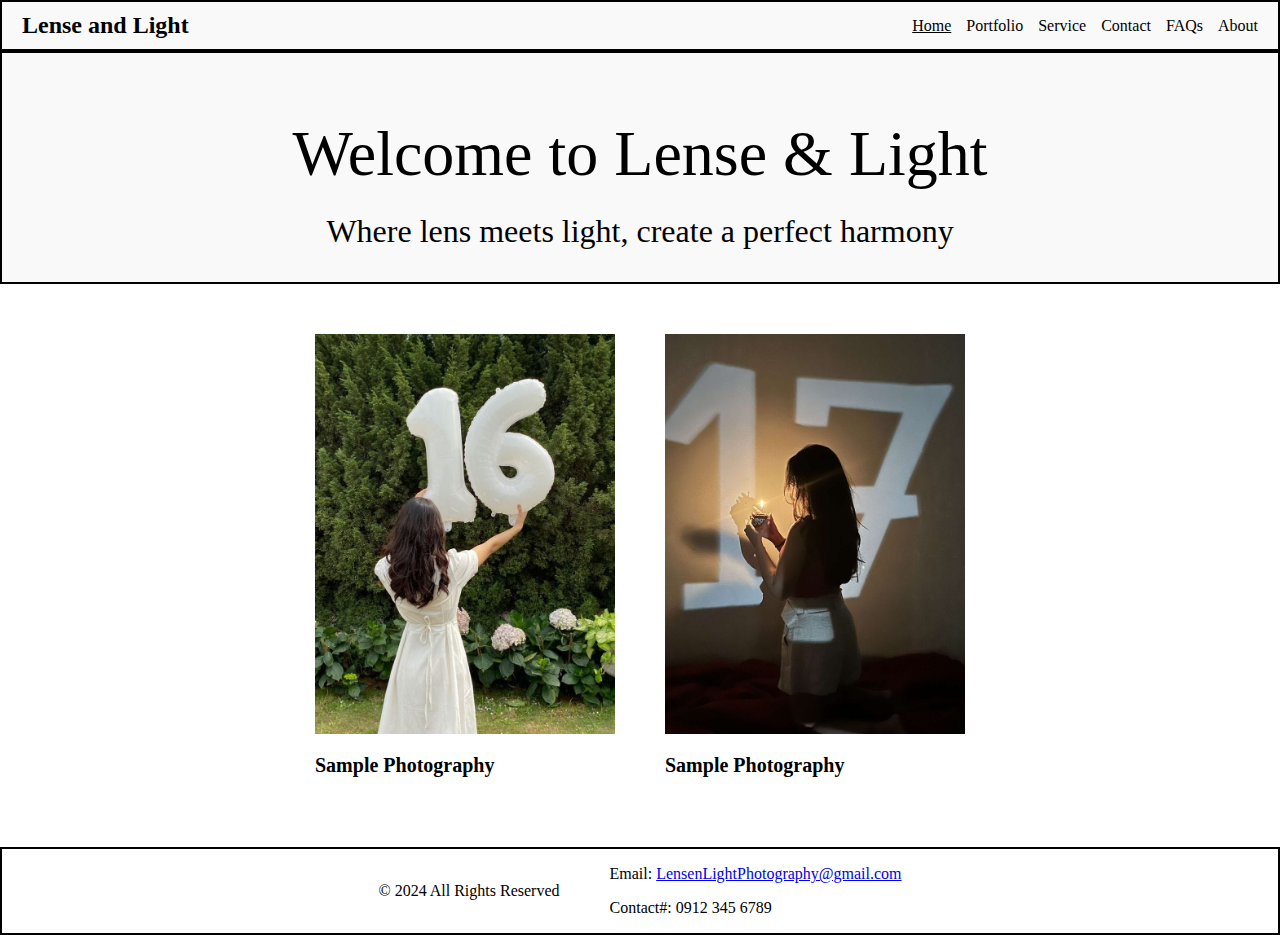
<file: index.html>
<!DOCTYPE html>
<html lang="en">
<head>
    <meta charset="UTF-8">
    <meta name="viewport" content="width=device-width, initial-scale=1.0">
    <title>Lense and Light</title>
    <link rel="stylesheet" href="style.css">
</head>
<body>

<div class="header-nav">
    <h1 class="title">Lense and Light</h1>

    <nav class="navigation">
        <a href="index.html" target="_self" class="link" style="text-decoration: underline;"> Home</a>
        <a href="portfolio-bday.html" target="_self" class="link"> Portfolio</a>
        <a href="Service-birthday.html" target="_self" class="link"> Service</a>
        <a href="contact.html" target="_self" class="link"> Contact</a>
        <a href="faqs.html" target="_self" class="link"> FAQs</a>
        <a href="about.html" target="_self" class="link"> About</a>
    </nav>

</div>
<div class="greet-container">
    <p class="welcome">Welcome to Lense & Light</p>
    <p class="motto">Where lens meets light, create a perfect harmony</p>
</div>
<main class="main-container">
    <div class="pic">
        <img src="image/birthday/bd1.jpg" alt="birthday picture" class="bd-pic">
        <p class="pic-text">Sample Photography</p>
    </div>
    <div class="pic">
        <img src="image/birthday/bd2.jpg" alt="birthday picture" class="bd-pic">
        <p class="pic-text">Sample Photography</p>
    </div>
</main>
<footer class="credentials">
    <div class="copyright">
        <p>&copy; 2024 All Rights Reserved</p>
    </div>
    <div class="contacts">
        <p class="email">Email: <a href="https://mail.google.com/mail/?view=cm&fs=1&to=MiniMalitia14@gmail.com" target="_block" title="Gmail"> LensenLightPhotography@gmail.com</a></p>
        <p class="number">Contact#: 0912 345 6789</p>
    </div>
</footer>

</body>
</html>
</file>
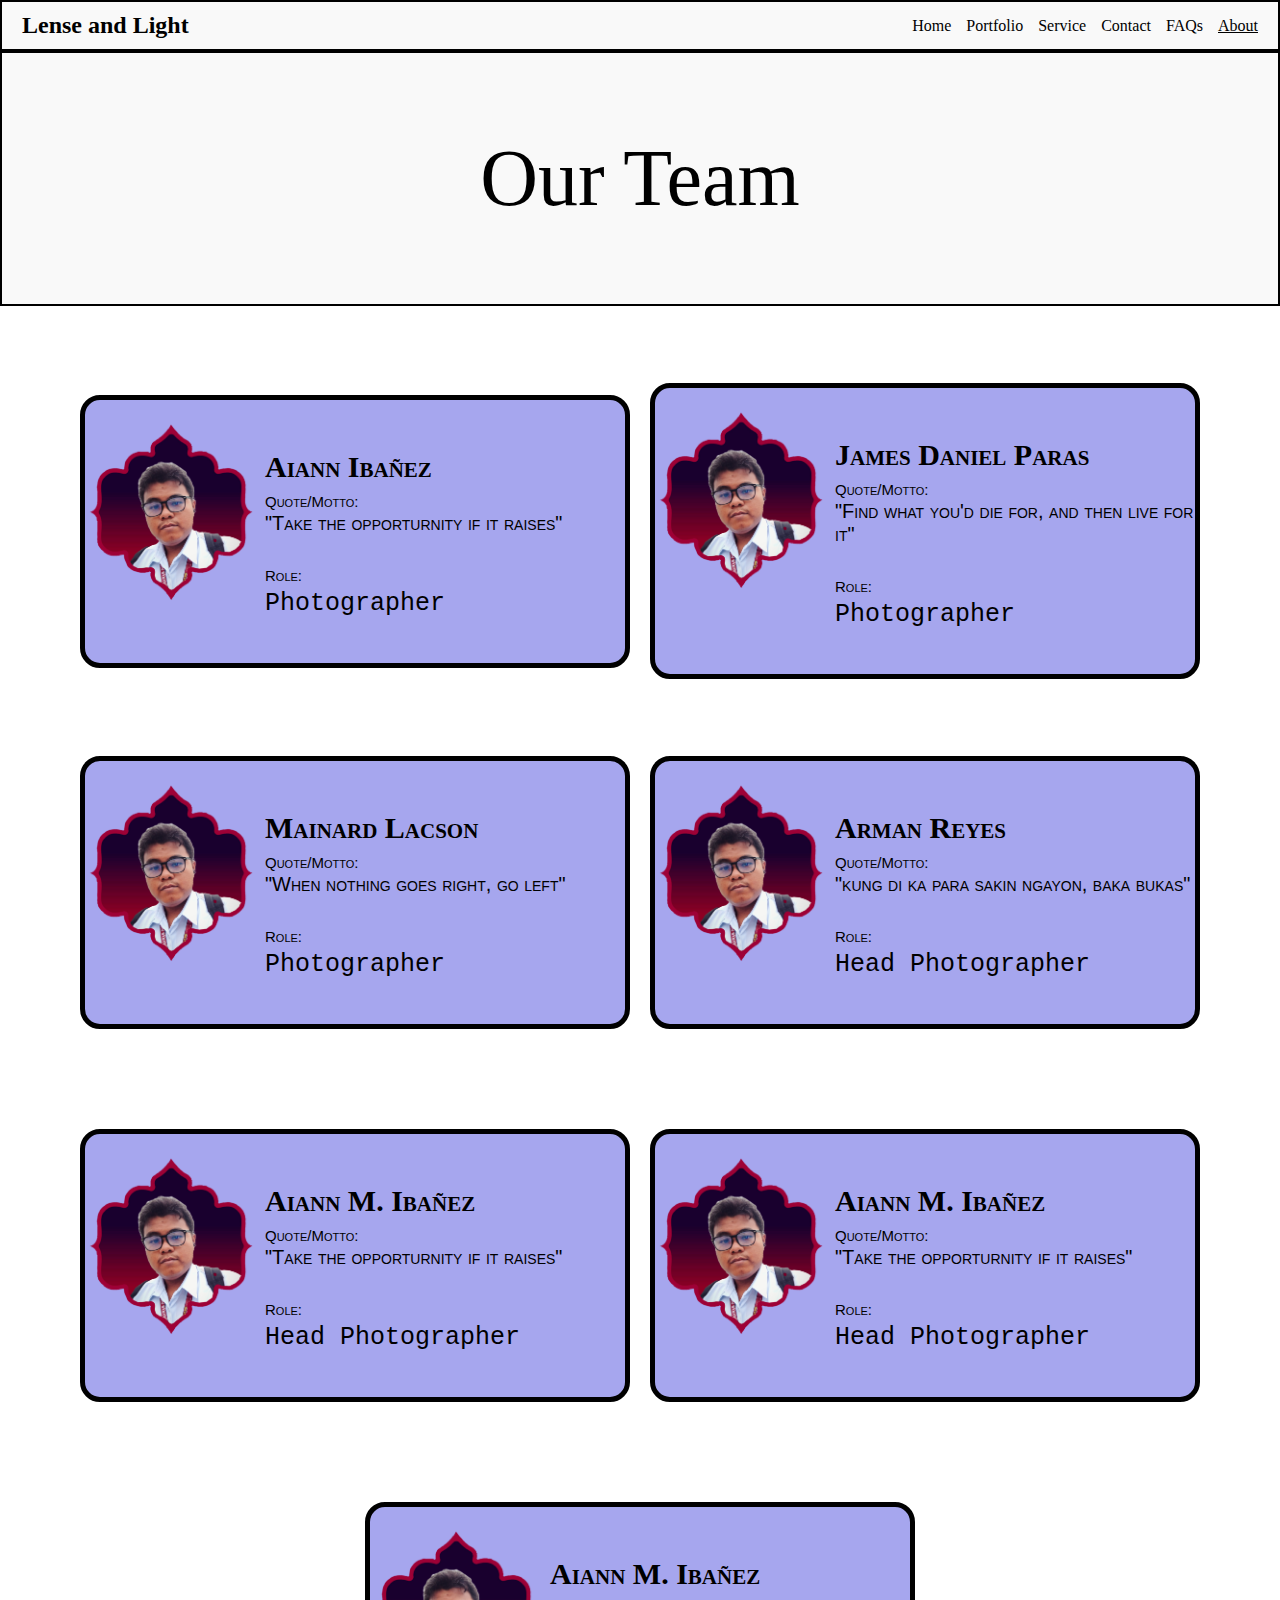
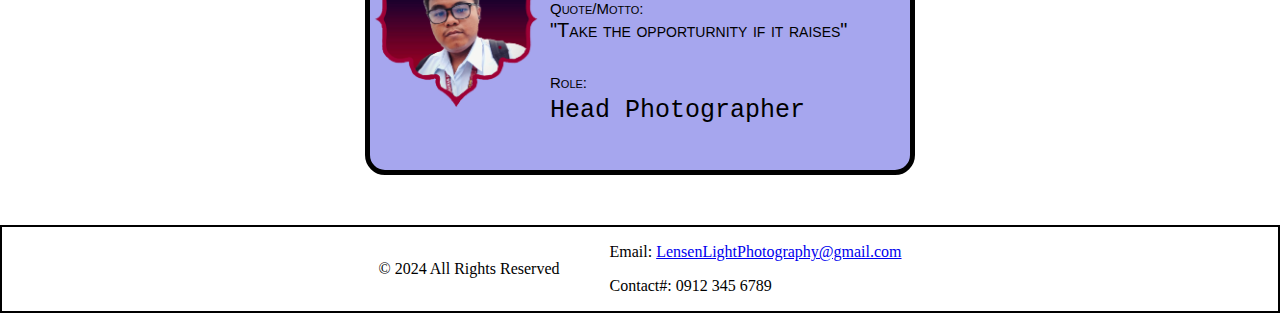
<file: about.html>
<!DOCTYPE html>
<html lang="en">
<head>
    <meta charset="UTF-8">
    <meta name="viewport" content="width=device-width, initial-scale=1.0">
    <title>Lense and Light</title>
    <link rel="stylesheet" href="style.css">
</head>
<body>

<div class="header-nav">
    <h1 class="title">Lense and Light</h1>

    <nav class="navigation">
        <a href="index.html" target="_self" class="link"> Home</a>
        <a href="portfolio-bday.html" target="_self" class="link"> Portfolio</a>
        <a href="Service-birthday.html" target="_self" class="link"> Service</a>
        <a href="contact.html" target="_self" class="link"> Contact</a>
        <a href="faqs.html" target="_self" class="link"> FAQs</a>
        <a href="about.html" target="_self" class="link" style="text-decoration: underline;"> About</a>
    </nav>

</div>
<div class="greet-container">
    <p class="welcome-portfolio">Our Team</p>
</div>

<main class="main-container">
    <div class="profile-card">
        <div class="card">

            <div class="profiles">
                <img src="/image/img12.png" class="picture" alt="James Photo"  title="James photo">  
            </div>
    
            <div class="information">
                <h3 class="name">Aiann Ibañez</h3>
                <p class="quote-motto"> <span class="quote-motto-name"> Quote/Motto: </span> <br>"Take the opporturnity if it raises"</p>
                <p class="occupation"><span class="quote-motto-name">Role:</span><br>Photographer</p>
            </div>
    
        </div>
        <div class="card">

            <div class="profiles">
                <img src="/image/img12.png" class="picture" alt="James Photo"  title="James photo">  
            </div>
    
            <div class="information">
                <h3 class="name">James Daniel Paras</h3>
                <p class="quote-motto"> <span class="quote-motto-name"> Quote/Motto: </span> <br>"Find what you'd die for, and then live for it"</p>
                <p class="occupation"><span class="quote-motto-name">Role:</span><br>Photographer</p>
            </div>
    
        </div>
</div>
<div class="profile-card-1">
    <div class="card">

        <div class="profiles">
            <img src="/image/img12.png" class="picture" alt="Mainard Photo"  title="Mainard photo">  
        </div>

        <div class="information">
            <h3 class="name">Mainard Lacson</h3>
            <p class="quote-motto"> <span class="quote-motto-name"> Quote/Motto: </span> <br>"When nothing goes right, go left"</p>
            <p class="occupation"><span class="quote-motto-name">Role:</span><br>Photographer</p>
        </div>

    </div>
    <div class="card">

        <div class="profiles">
            <img src="/image/img12.png" class="picture" alt="Arman Photo"  title="Arman photo">  
        </div>

        <div class="information">
            <h3 class="name">Arman Reyes</h3>
            <p class="quote-motto"> <span class="quote-motto-name"> Quote/Motto: </span> <br>"kung di ka para sakin ngayon, baka bukas"</p>
            <p class="occupation"><span class="quote-motto-name">Role:</span><br>Head Photographer</p>
        </div>

    </div>
</div>
<div class="profile-card-2">
    <div class="card">

        <div class="profiles">
            <img src="/image/img12.png" class="picture" alt="Aiann Photo"  title="Aiann photo">  
        </div>

        <div class="information">
            <h3 class="name">Aiann M. Ibañez</h3>
            <p class="quote-motto"> <span class="quote-motto-name"> Quote/Motto: </span> <br>"Take the opporturnity if it raises"</p>
            <p class="occupation"><span class="quote-motto-name">Role:</span><br>Head Photographer</p>
        </div>

    </div>
    <div class="card">

        <div class="profiles">
            <img src="/image/img12.png" class="picture" alt="Aiann Photo"  title="Aiann photo">  
        </div>

        <div class="information">
            <h3 class="name">Aiann M. Ibañez</h3>
            <p class="quote-motto"> <span class="quote-motto-name"> Quote/Motto: </span> <br>"Take the opporturnity if it raises"</p>
            <p class="occupation"><span class="quote-motto-name">Role:</span><br>Head Photographer</p>
        </div>

    </div>
</div>
<div class="profile-card-3">
    <div class="card">

        <div class="profiles">
            <img src="/image/img12.png" class="picture" alt="Aiann Photo"  title="Aiann photo">  
        </div>

        <div class="information">
            <h3 class="name">Aiann M. Ibañez</h3>
            <p class="quote-motto"> <span class="quote-motto-name"> Quote/Motto: </span> <br>"Take the opporturnity if it raises"</p>
            <p class="occupation"><span class="quote-motto-name">Role:</span><br>Head Photographer</p>
        </div>

    </div>
</div>

</main>
<footer class="credentials">
    <div class="copyright">
        <p>&copy; 2024 All Rights Reserved</p>
    </div>
    <div class="contacts">
        <p class="email">Email: <a href="https://mail.google.com/mail/?view=cm&fs=1&to=MiniMalitia14@gmail.com" target="_block" title="Gmail"> LensenLightPhotography@gmail.com</a></p>
        <p class="number">Contact#: 0912 345 6789</p>
    </div>
</footer>

</body>
</html>
</file>
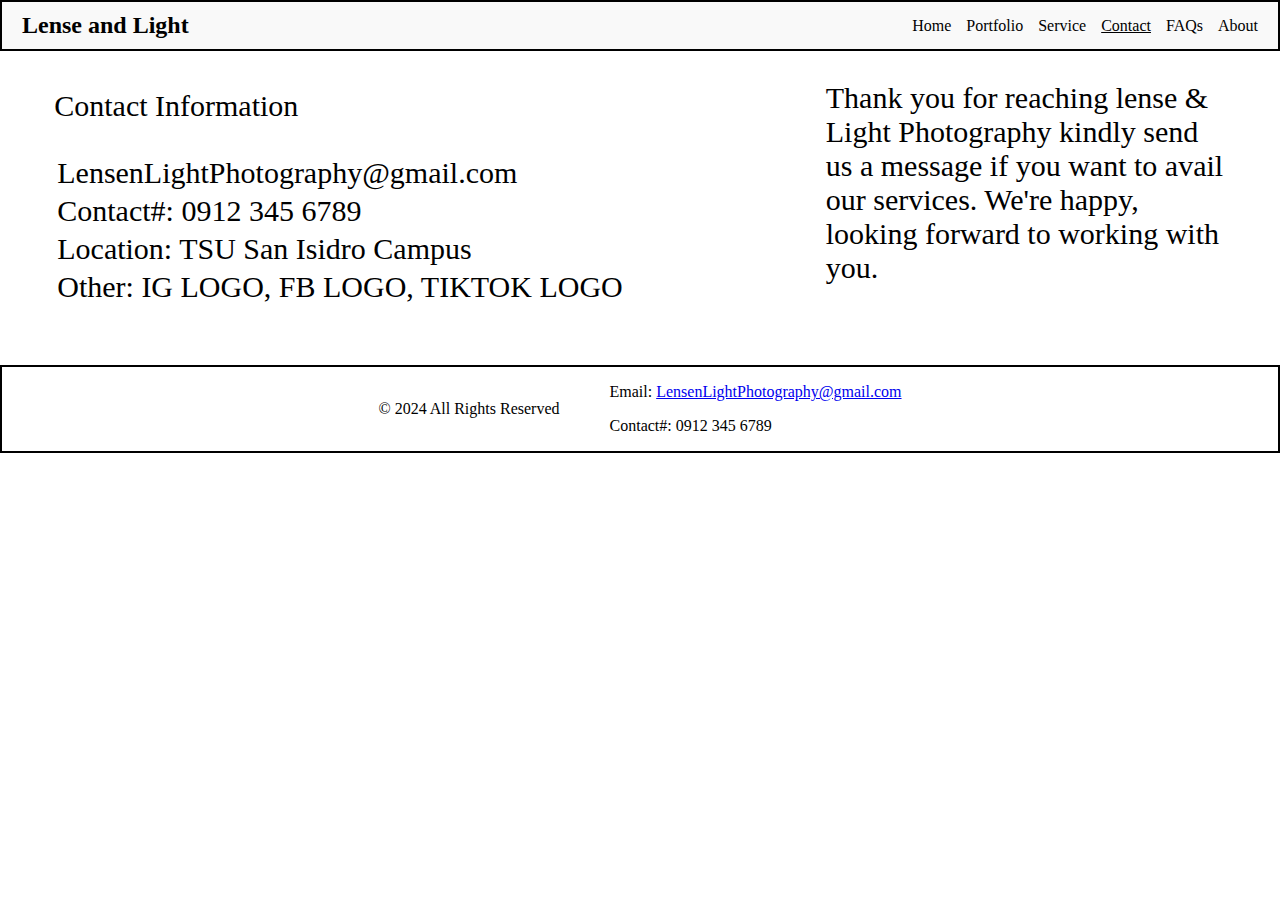
<file: contact.html>
<!DOCTYPE html>
<html lang="en">
<head>
    <meta charset="UTF-8">
    <meta name="viewport" content="width=device-width, initial-scale=1.0">
    <title>Lense and Light</title>
    <link rel="stylesheet" href="style.css">
</head>
<body>

<div class="header-nav">
    <h1 class="title">Lense and Light</h1>

    <nav class="navigation">
        <a href="index.html" target="_self" class="link"> Home</a>
        <a href="portfolio-bday.html" target="_self" class="link"> Portfolio</a>
        <a href="Service-birthday.html" target="_self" class="link"> Service</a>
        <a href="contact.html" target="_self" class="link" style="text-decoration: underline;"> Contact</a>
        <a href="faqs.html" target="_self" class="link"> FAQs</a>
        <a href="about.html" target="_self" class="link"> About</a>
    </nav>

</div>

<main class="contact-us-container">
    <div class="contact-information">
        <p>Contact Information</p>
        <table>
            <tr>
                <td>LensenLightPhotography@gmail.com</td>
            </tr>
            <tr>
                <td>Contact#: 0912 345 6789</td>
            </tr>
            <tr>
                <td>Location: TSU San Isidro Campus</td>
            </tr>
            <tr>
                <td>
                    Other: IG LOGO, FB LOGO, TIKTOK LOGO
                </td>
            </tr>
        </table>
    </div>
    <div class="contact-text">
        <p>Thank you for reaching lense & Light Photography kindly send us a message if you want to avail our services. We're happy, looking forward to working with you.</p>
    </div>
</main>
<footer class="credentials">
    <div class="copyright">
        <p>&copy; 2024 All Rights Reserved</p>
    </div>
    <div class="contacts">
        <p class="email">Email: <a href="https://mail.google.com/mail/?view=cm&fs=1&to=MiniMalitia14@gmail.com" target="_block" title="Gmail"> LensenLightPhotography@gmail.com</a></p>
        <p class="number">Contact#: 0912 345 6789</p>
    </div>
</footer>

</body>
</html>
</file>
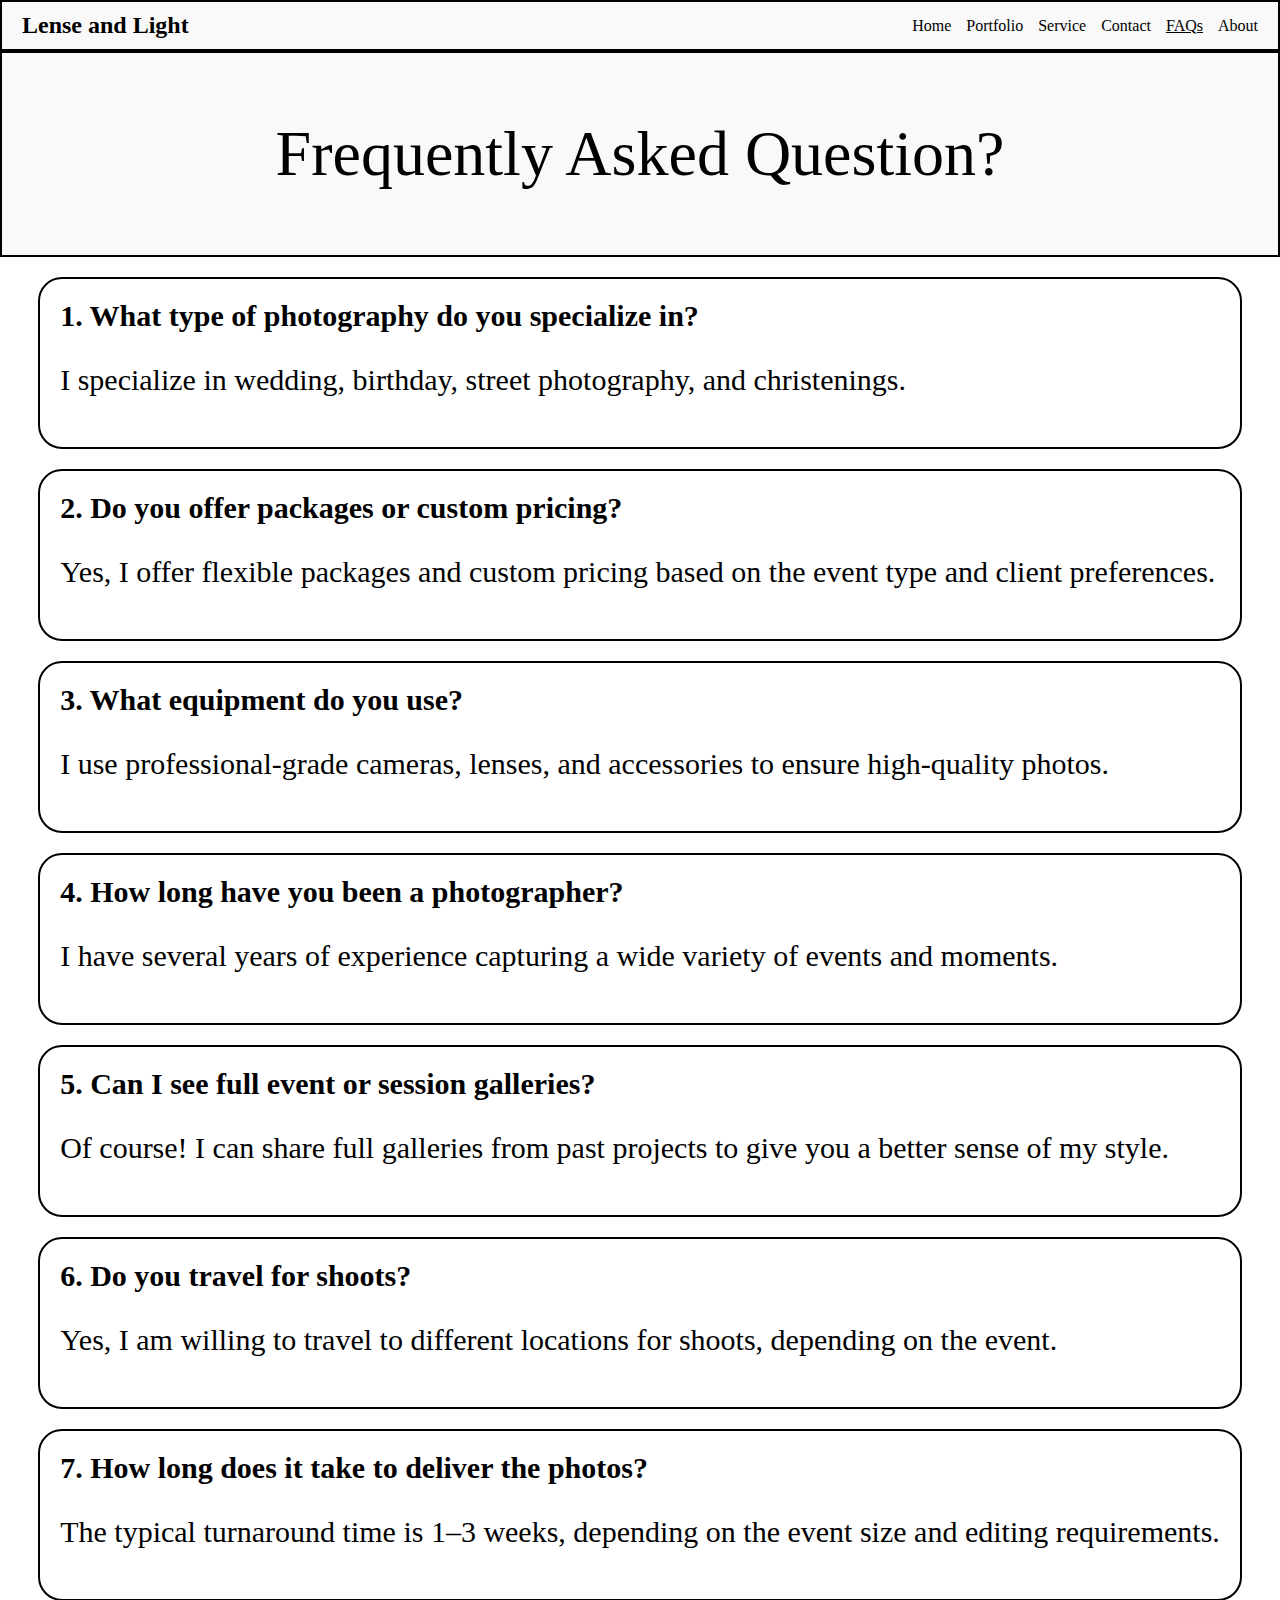
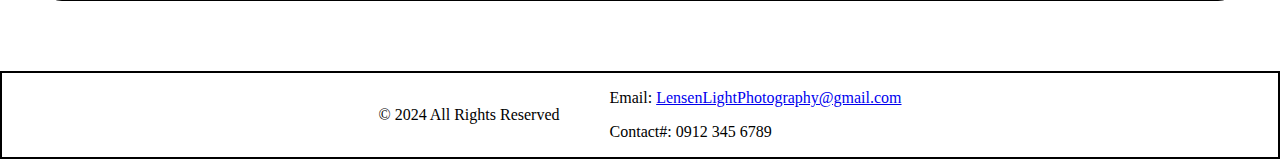
<file: faqs.html>
<!DOCTYPE html>
<html lang="en">
<head>
    <meta charset="UTF-8">
    <meta name="viewport" content="width=device-width, initial-scale=1.0">
    <title>Lense and Light</title>
    <link rel="stylesheet" href="style.css">
</head>
<body>

<div class="header-nav">
    <h1 class="title">Lense and Light</h1>

    <nav class="navigation">
        <a href="index.html" target="_self" class="link"> Home</a>
        <a href="portfolio-bday.html" target="_self" class="link"> Portfolio</a>
        <a href="Service-birthday.html" target="_self" class="link"> Service</a>
        <a href="contact.html" target="_self" class="link"> Contact</a>
        <a href="faqs.html" target="_self" class="link" style="text-decoration: underline;"> FAQs</a>
        <a href="about.html" target="_self" class="link"> About</a>
    </nav>

</div>
<div class="greet-container">
    <p class="faqss">Frequently Asked Question? </p>
</div>
<main class="main-container">
   <div class="faqs-container">
    <div class="questions">
        1. What type of photography do you specialize in?
        <p class="ans">I specialize in wedding, birthday, street photography, and christenings.</p>
    </div>
    <div class="questions">
        2. Do you offer packages or custom pricing?
        <p class="ans">Yes, I offer flexible packages and custom pricing based on the event type and client preferences.</p>
    </div>
    <div class="questions">
        3. What equipment do you use?
        <p class="ans">I use professional-grade cameras, lenses, and accessories to ensure high-quality photos.</p>
    </div>
    <div class="questions">
        4. How long have you been a photographer?
        <p class="ans">I have several years of experience capturing a wide variety of events and moments.</p>
    </div>
    <div class="questions">
        5. Can I see full event or session galleries?
        <p class="ans">Of course! I can share full galleries from past projects to give you a better sense of my style.</p>
    </div>
    <div class="questions">
        6. Do you travel for shoots?
        <p class="ans">Yes, I am willing to travel to different locations for shoots, depending on the event.</p>
    </div>
    <div class="questions">
        7. How long does it take to deliver the photos?
        <p class="ans">The typical turnaround time is 1–3 weeks, depending on the event size and editing requirements.</p>
    </div>
   </div>
</main>
<footer class="credentials">
    <div class="copyright">
        <p>&copy; 2024 All Rights Reserved</p>
    </div>
    <div class="contacts">
        <p class="email">Email: <a href="https://mail.google.com/mail/?view=cm&fs=1&to=MiniMalitia14@gmail.com" target="_block" title="Gmail"> LensenLightPhotography@gmail.com</a></p>
        <p class="number">Contact#: 0912 345 6789</p>
    </div>
</footer>

</body>
</html>
</file>
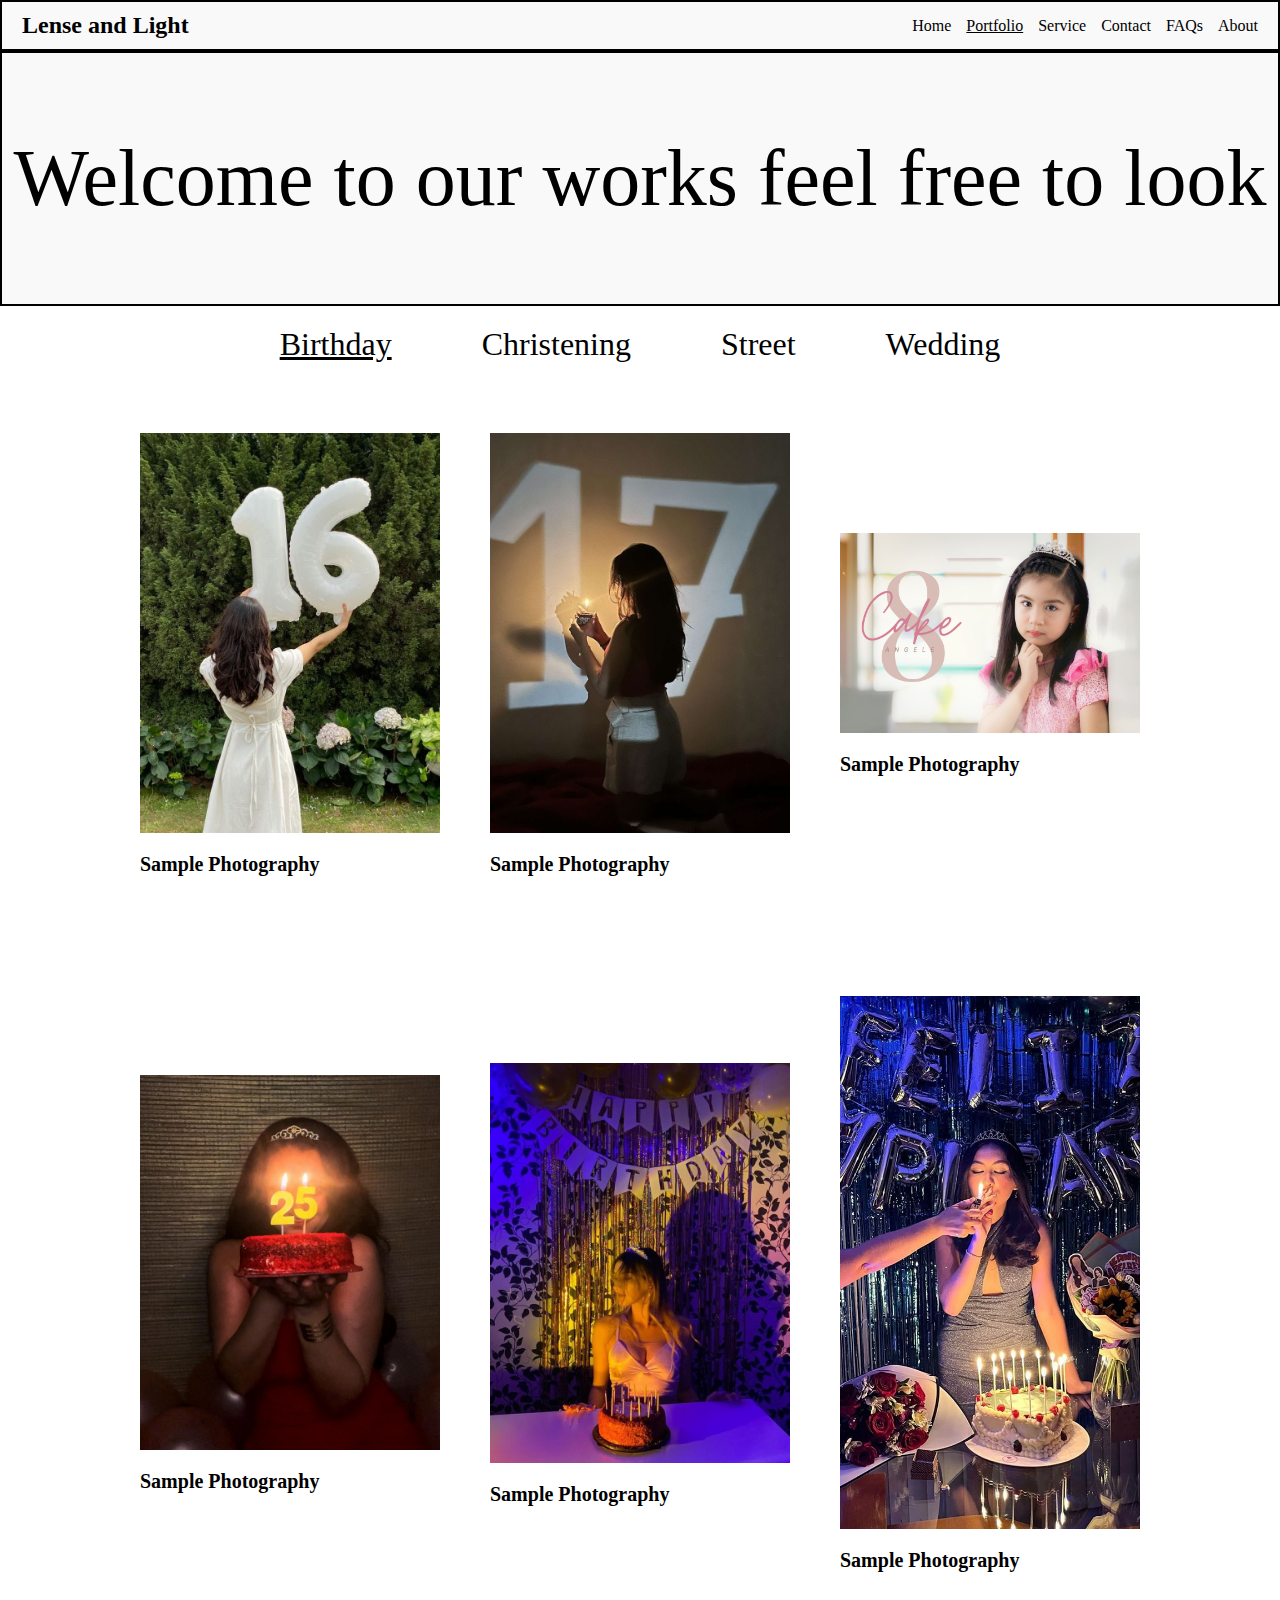
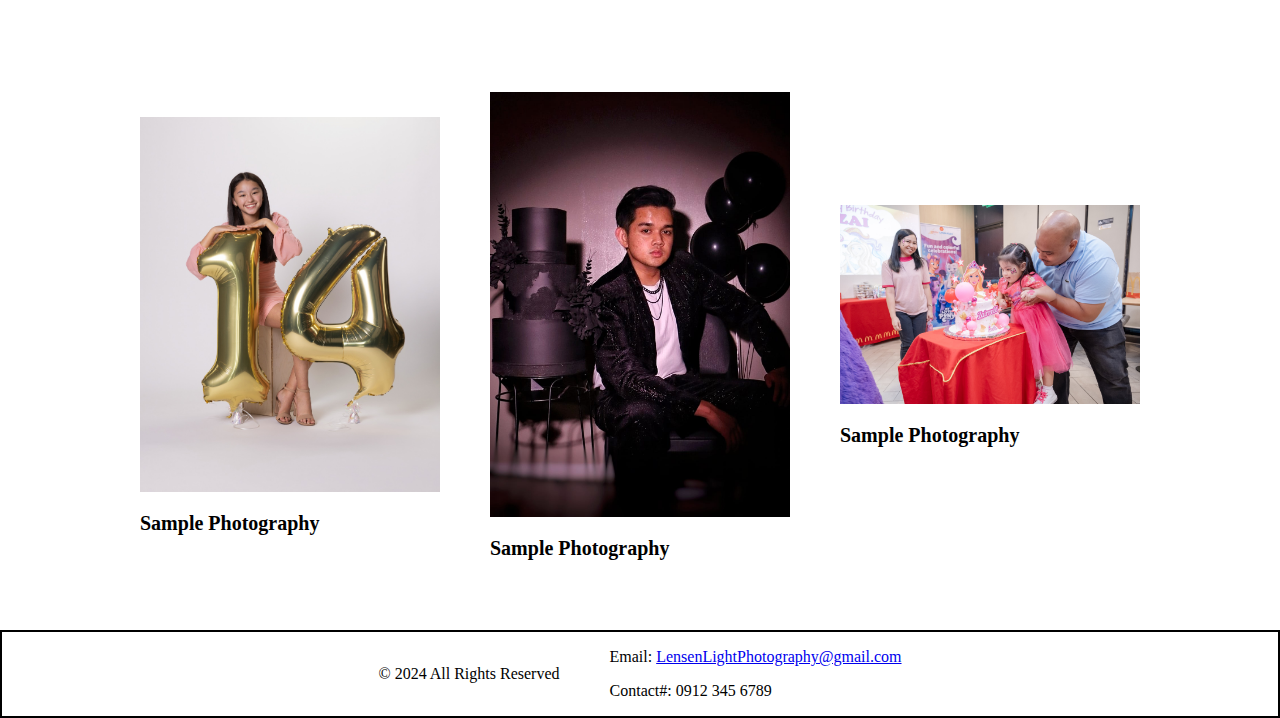
<file: portfolio-bday.html>
<!DOCTYPE html>
<html lang="en">
<head>
    <meta charset="UTF-8">
    <meta name="viewport" content="width=device-width, initial-scale=1.0">
    <title>Lense and Light</title>
    <link rel="stylesheet" href="style.css">
</head>
<body>

<div class="header-nav">
    <h1 class="title">Lense and Light</h1>

    <nav class="navigation">
        <a href="index.html" target="_self" class="link"> Home</a>
        <a href="portfolio-bday.html" target="_self" class="link" style="text-decoration: underline;"> Portfolio</a>
        <a href="Service-birthday.html" target="_self" class="link"> Service</a>
        <a href="contact.html" target="_self" class="link"> Contact</a>
        <a href="faqs.html" target="_self" class="link"> FAQs</a>
        <a href="about.html" target="_self" class="link"> About</a>
    </nav>

</div>
<div class="greet-container">
    <p class="welcome-portfolio">Welcome to our works feel free to look</p>
</div>

<div class="category-price">    
    <a href="portfolio-bday.html" target="_self" class="link" style="text-decoration: underline;"> Birthday</a>
    <a href="portfolio-christening.html" target="_self" class="link"> Christening </a>
    <a href="portfolio-street.html" target="_self" class="link"> Street</a>
    <a href="portfolio-wedding.html" target="_self" class="link"> Wedding</a>
 </div>

<main class="main-container">
    <div class="pic">
        <img src="image/birthday/bd1.jpg" alt="birthday picture" class="bd-pic">
        <p class="pic-text">Sample Photography</p>
    </div>
    <div class="pic">
        <img src="image/birthday/bd2.jpg" alt="birthday picture" class="bd-pic">
        <p class="pic-text">Sample Photography</p>
    </div>
    <div class="pic">
        <img src="image/birthday/bd3.jpg" alt="birthday picture" class="bd-pic">
        <p class="pic-text">Sample Photography</p>
    </div>
    <div class="pic">
        <img src="image/birthday/bd4.jpg" alt="birthday picture" class="bd-pic">
        <p class="pic-text">Sample Photography</p>
    </div>
    <div class="pic">
        <img src="image/birthday/bd5.jpg" alt="birthday picture" class="bd-pic">
        <p class="pic-text">Sample Photography</p>
    </div>
    <div class="pic">
        <img src="image/birthday/bd6.jpg" alt="birthday picture" class="bd-pic">
        <p class="pic-text">Sample Photography</p>
    </div>
    <div class="pic">
        <img src="image/birthday/bd7.jpg" alt="birthday picture" class="bd-pic">
        <p class="pic-text">Sample Photography</p>
    </div>
    <div class="pic">
        <img src="image/birthday/bd8.jpg" alt="birthday picture" class="bd-pic">
        <p class="pic-text">Sample Photography</p>
    </div>
    <div class="pic">
        <img src="image/birthday/bd9.jpg" alt="birthday picture" class="bd-pic">
        <p class="pic-text">Sample Photography</p>
    </div>

</main>
<footer class="credentials">
    <div class="copyright">
        <p>&copy; 2024 All Rights Reserved</p>
    </div>
    <div class="contacts">
        <p class="email">Email: <a href="https://mail.google.com/mail/?view=cm&fs=1&to=MiniMalitia14@gmail.com" target="_block" title="Gmail"> LensenLightPhotography@gmail.com</a></p>
        <p class="number">Contact#: 0912 345 6789</p>
    </div>
</footer>

</body>
</html>
</file>
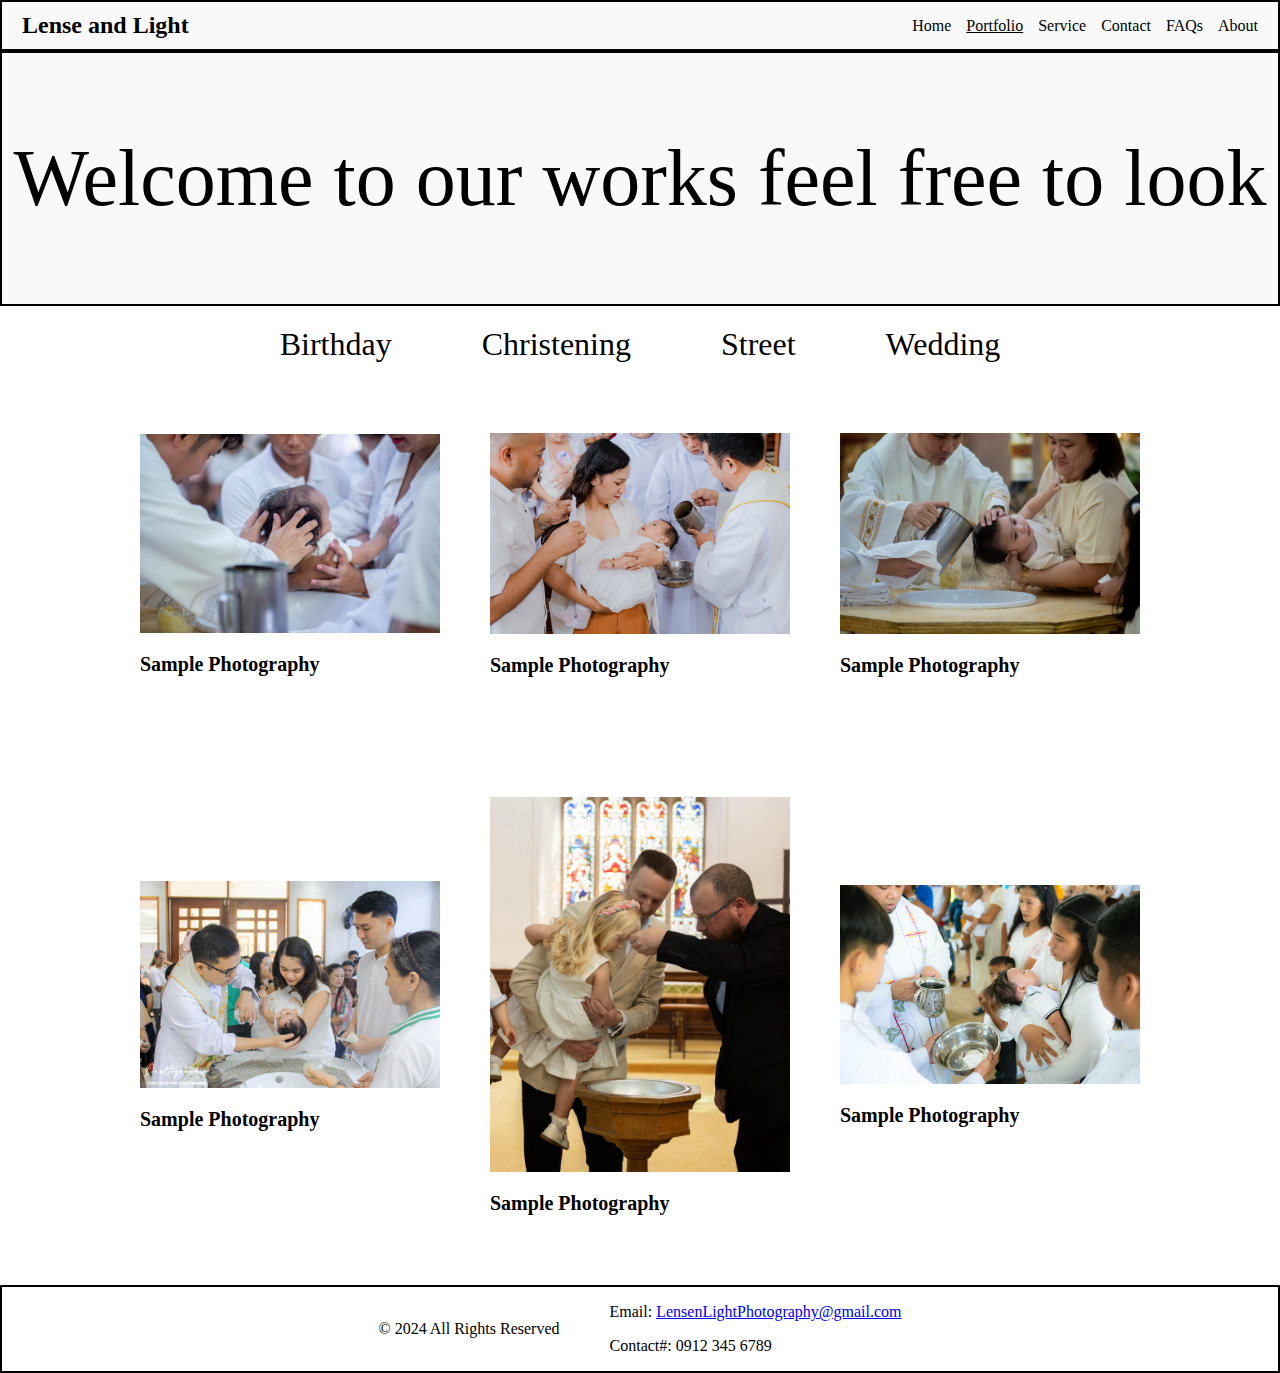
<file: portfolio-christening.html>
<!DOCTYPE html>
<html lang="en">
<head>
    <meta charset="UTF-8">
    <meta name="viewport" content="width=device-width, initial-scale=1.0">
    <title>Lense and Light</title>
    <link rel="stylesheet" href="style.css">
</head>
<body>

<div class="header-nav">
    <h1 class="title">Lense and Light</h1>

    <nav class="navigation">
        <a href="index.html" target="_self" class="link"> Home</a>
        <a href="portfolio-bday.html" target="_self" class="link" style="text-decoration: underline;"> Portfolio</a>
        <a href="Service-birthday.html" target="_self" class="link"> Service</a>
        <a href="contact.html" target="_self" class="link"> Contact</a>
        <a href="faqs.html" target="_self" class="link"> FAQs</a>
        <a href="about.html" target="_self" class="link"> About</a>
    </nav>

</div>
<div class="greet-container">
    <p class="welcome-portfolio">Welcome to our works feel free to look</p>
</div>

<div class="category-price">    
    <a href="portfolio-bday.html" target="_self" class="link"> Birthday</a>
    <a href="portfolio-christening.html" target="_self" class="link"> Christening </a>
    <a href="portfolio-street.html" target="_self" class="link"> Street</a>
    <a href="portfolio-wedding.html" target="_self" class="link"> Wedding</a>
 </div>

<main class="main-container">
    <div class="pic">
        <img src="image/christening/chris1.jpg" alt="christening picture" class="chris-pic">
        <p class="pic-text">Sample Photography</p>
    </div>
    <div class="pic">
        <img src="image/christening/chris2.jpg" alt="christening picture" class="chris-pic">
        <p class="pic-text">Sample Photography</p>
    </div>
    <div class="pic">
        <img src="image/christening/chris3.jpg" alt="christening picture" class="chris-pic">
        <p class="pic-text">Sample Photography</p>
    </div>
    <div class="pic">
        <img src="image/christening/chris4.jpg" alt="christening picture" class="chris-pic">
        <p class="pic-text">Sample Photography</p>
    </div>
    <div class="pic">
        <img src="image/christening/chris5.jpg" alt="christening picture" class="chris-pic">
        <p class="pic-text">Sample Photography</p>
    </div>
    <div class="pic">
        <img src="image/christening/chris6.jpg" alt="christening picture" class="chris-pic">
        <p class="pic-text">Sample Photography</p>
    </div>

</main>
<footer class="credentials">
    <div class="copyright">
        <p>&copy; 2024 All Rights Reserved</p>
    </div>
    <div class="contacts">
        <p class="email">Email: <a href="https://mail.google.com/mail/?view=cm&fs=1&to=MiniMalitia14@gmail.com" target="_block" title="Gmail"> LensenLightPhotography@gmail.com</a></p>
        <p class="number">Contact#: 0912 345 6789</p>
    </div>
</footer>

</body>
</html>
</file>
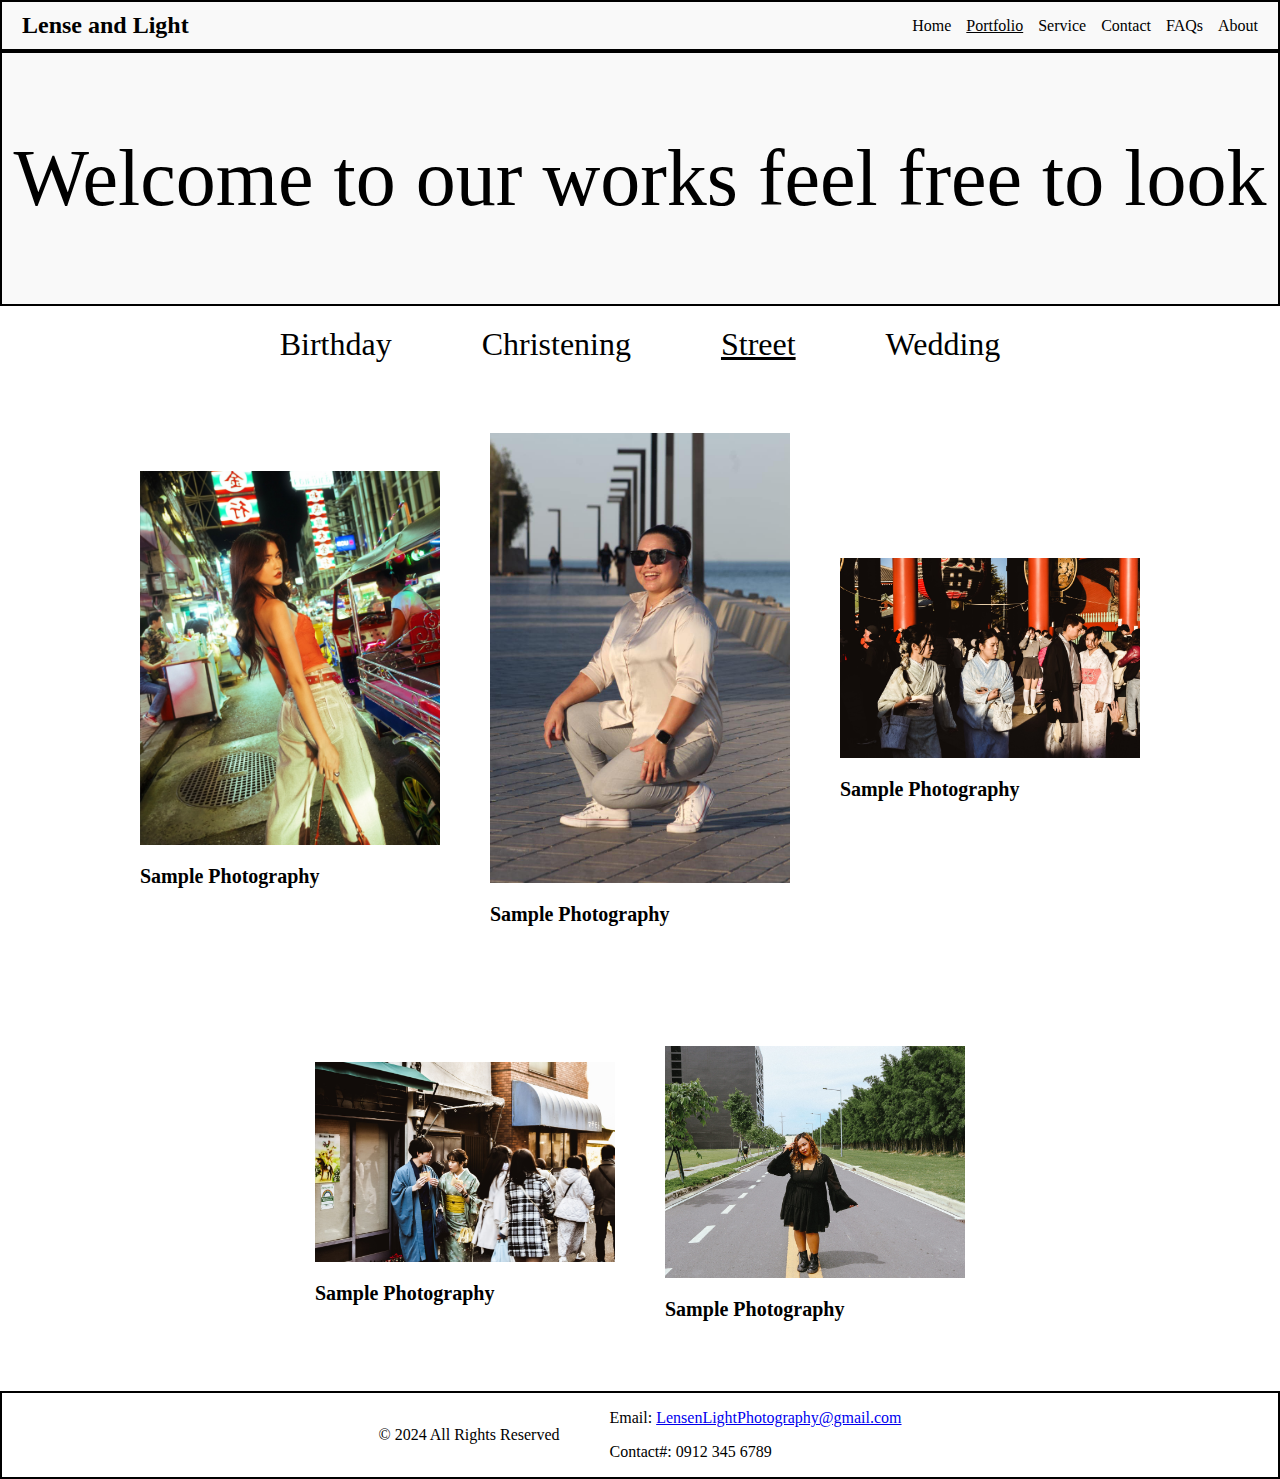
<file: portfolio-street.html>
<!DOCTYPE html>
<html lang="en">
<head>
    <meta charset="UTF-8">
    <meta name="viewport" content="width=device-width, initial-scale=1.0">
    <title>Lense and Light</title>
    <link rel="stylesheet" href="style.css">
</head>
<body>

<div class="header-nav">
    <h1 class="title">Lense and Light</h1>

    <nav class="navigation">
        <a href="index.html" target="_self" class="link"> Home</a>
        <a href="portfolio-bday.html" target="_self" class="link" style="text-decoration: underline;"> Portfolio</a>
        <a href="Service-birthday.html" target="_self" class="link"> Service</a>
        <a href="contact.html" target="_self" class="link"> Contact</a>
        <a href="faqs.html" target="_self" class="link"> FAQs</a>
        <a href="about.html" target="_self" class="link"> About</a>
    </nav>

</div>
<div class="greet-container">
    <p class="welcome-portfolio">Welcome to our works feel free to look</p>
</div>

<div class="category-price">    
    <a href="portfolio-bday.html" target="_self" class="link"> Birthday</a>
    <a href="portfolio-christening.html" target="_self" class="link"> Christening </a>
    <a href="portfolio-street.html" target="_self" class="link" style="text-decoration: underline;"> Street</a>
    <a href="portfolio-wedding.html" target="_self" class="link"> Wedding</a>
 </div>

<main class="main-container">
    <div class="pic">
        <img src="image/street/st1.jpg" alt="street picture" class="st-pic">
        <p class="pic-text">Sample Photography</p>
    </div>
    <div class="pic">
        <img src="image/street/st2.jpg" alt="street picture" class="st-pic">
        <p class="pic-text">Sample Photography</p>
    </div>
    <div class="pic">
        <img src="image/street/st3.jpg" alt="street picture" class="st-pic">
        <p class="pic-text">Sample Photography</p>
    </div>
    <div class="pic">
        <img src="image/street/st4.jpg" alt="street picture" class="st-pic">
        <p class="pic-text">Sample Photography</p>
    </div>
    <div class="pic">
        <img src="image/street/st5.jpg" alt="street picture" class="st-pic">
        <p class="pic-text">Sample Photography</p>
    </div>

</main>
<footer class="credentials">
    <div class="copyright">
        <p>&copy; 2024 All Rights Reserved</p>
    </div>
    <div class="contacts">
        <p class="email">Email: <a href="https://mail.google.com/mail/?view=cm&fs=1&to=MiniMalitia14@gmail.com" target="_block" title="Gmail"> LensenLightPhotography@gmail.com</a></p>
        <p class="number">Contact#: 0912 345 6789</p>
    </div>
</footer>

</body>
</html>
</file>
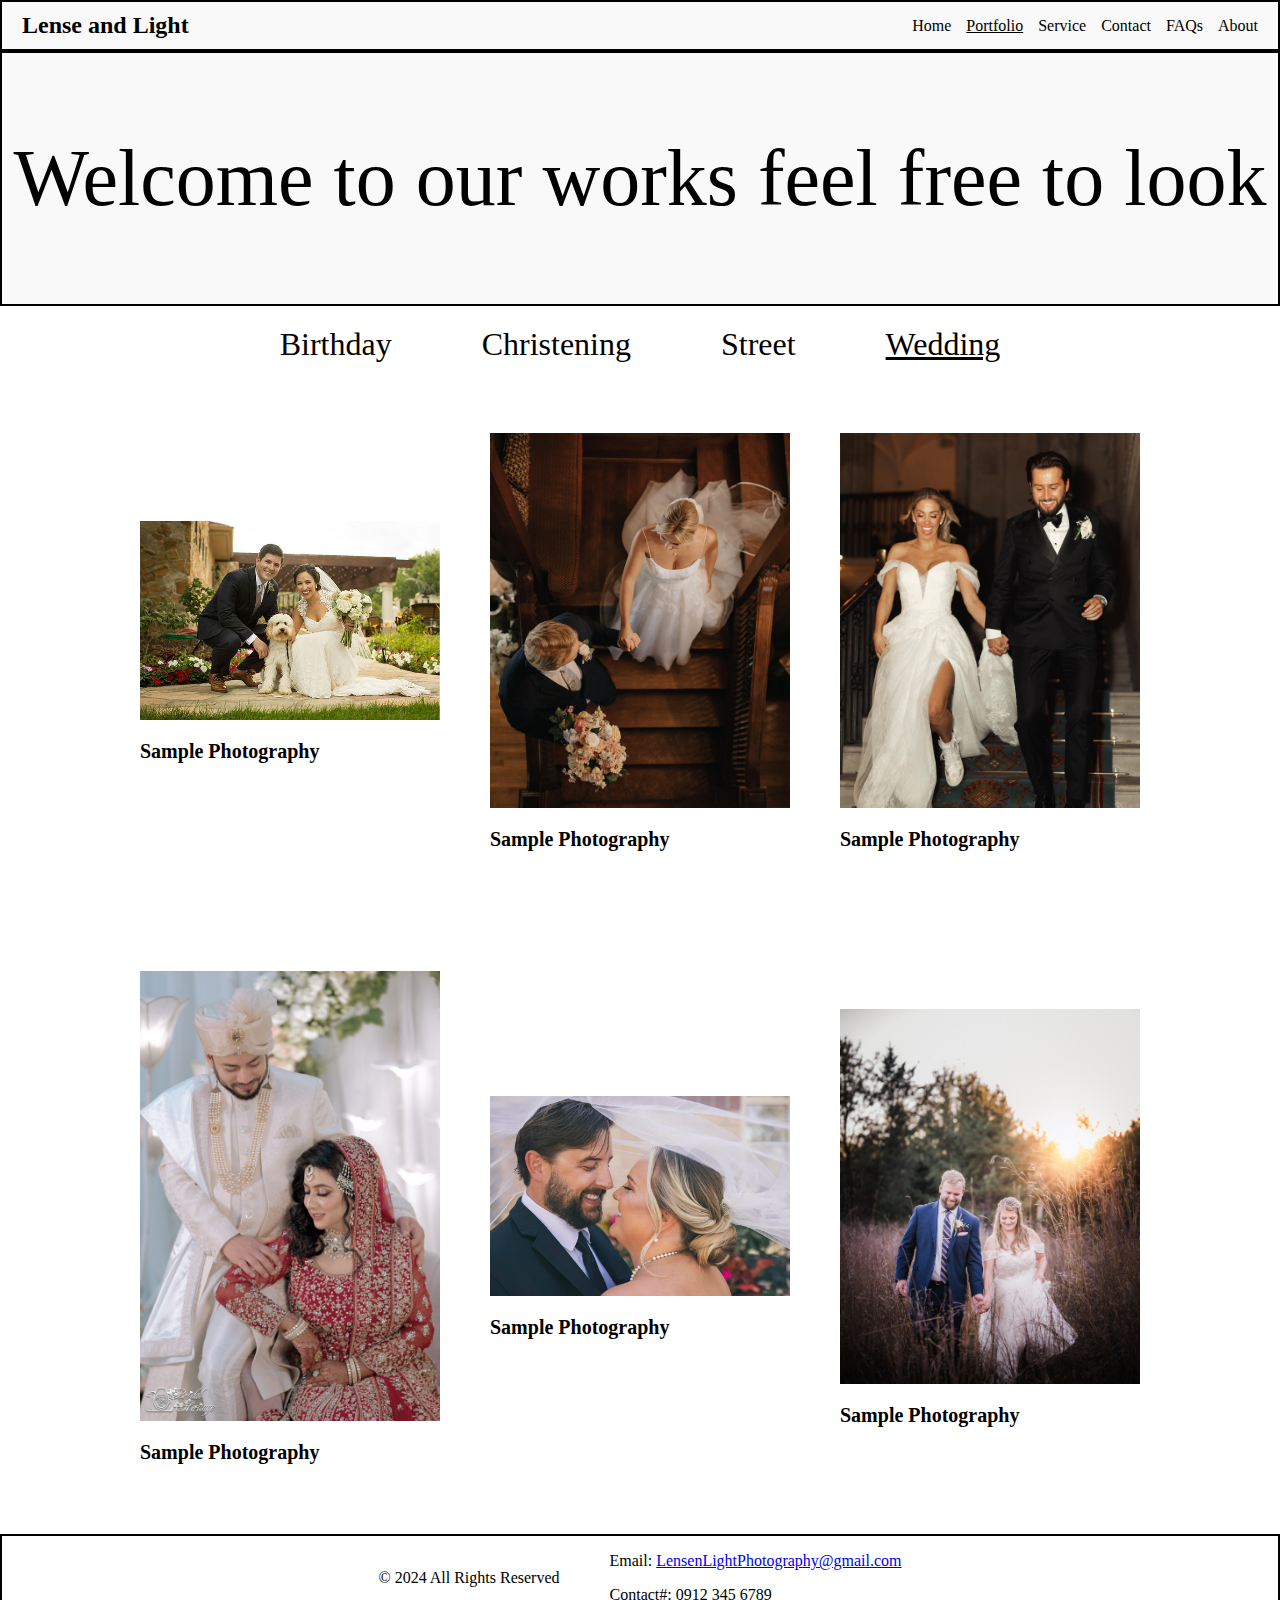
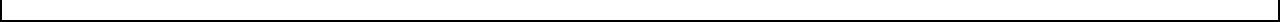
<file: portfolio-wedding.html>
<!DOCTYPE html>
<html lang="en">
<head>
    <meta charset="UTF-8">
    <meta name="viewport" content="width=device-width, initial-scale=1.0">
    <title>Lense and Light</title>
    <link rel="stylesheet" href="style.css">
</head>
<body>

<div class="header-nav">
    <h1 class="title">Lense and Light</h1>

    <nav class="navigation">
        <a href="index.html" target="_self" class="link"> Home</a>
        <a href="portfolio-bday.html" target="_self" class="link" style="text-decoration: underline;"> Portfolio</a>
        <a href="Service-birthday.html" target="_self" class="link"> Service</a>
        <a href="contact.html" target="_self" class="link"> Contact</a>
        <a href="faqs.html" target="_self" class="link"> FAQs</a>
        <a href="about.html" target="_self" class="link"> About</a>
    </nav>

</div>
<div class="greet-container">
    <p class="welcome-portfolio">Welcome to our works feel free to look</p>
</div>

<div class="category-price">    
    <a href="portfolio-bday.html" target="_self" class="link"> Birthday</a>
    <a href="portfolio-christening.html" target="_self" class="link"> Christening </a>
    <a href="portfolio-street.html" target="_self" class="link"> Street</a>
    <a href="portfolio-wedding.html" target="_self" class="link" style="text-decoration: underline;"> Wedding</a>
 </div>

<main class="main-container">
    <div class="pic">
        <img src="image/wedds/wed1.jpg" alt="wedds picture" class="wed-pic">
        <p class="pic-text">Sample Photography</p>
    </div>
    <div class="pic">
        <img src="image/wedds/wed2.jpg" alt="wedds picture" class="wed-pic">
        <p class="pic-text">Sample Photography</p>
    </div>
    <div class="pic">
        <img src="image/wedds/wed3.jpg" alt="wedds picture" class="wed-pic">
        <p class="pic-text">Sample Photography</p>
    </div>
    <div class="pic">
        <img src="image/wedds/wed4.jpg" alt="wedds picture" class="wed-pic">
        <p class="pic-text">Sample Photography</p>
    </div>
    <div class="pic">
        <img src="image/wedds/wed5.jpg" alt="wedds picture" class="wed-pic">
        <p class="pic-text">Sample Photography</p>
    </div>
    <div class="pic">
        <img src="image/wedds/wed6.jpg" alt="wedds picture" class="wed-pic">
        <p class="pic-text">Sample Photography</p>
    </div>

</main>
<footer class="credentials">
    <div class="copyright">
        <p>&copy; 2024 All Rights Reserved</p>
    </div>
    <div class="contacts">
        <p class="email">Email: <a href="https://mail.google.com/mail/?view=cm&fs=1&to=MiniMalitia14@gmail.com" target="_block" title="Gmail"> LensenLightPhotography@gmail.com</a></p>
        <p class="number">Contact#: 0912 345 6789</p>
    </div>
</footer>

</body>
</html>
</file>
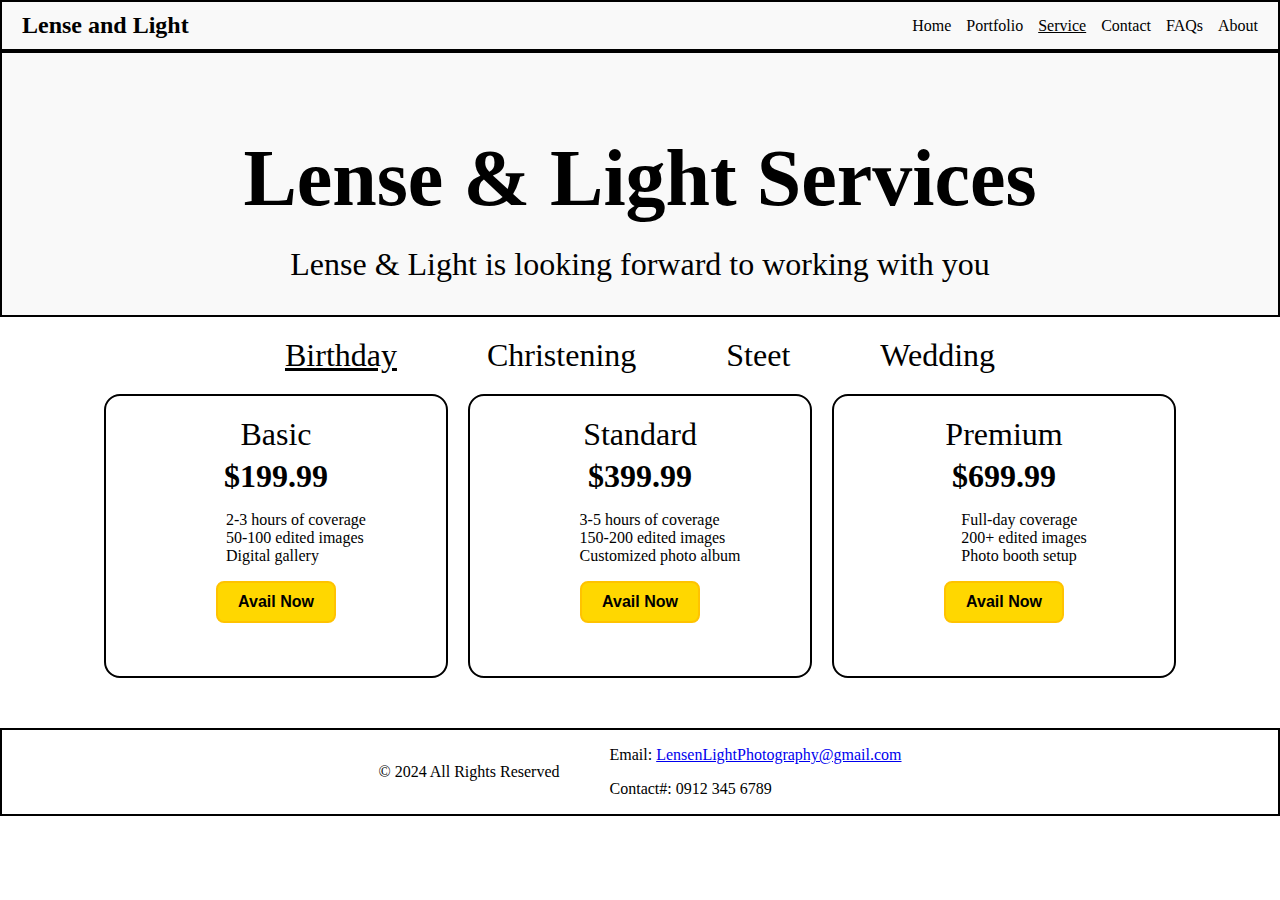
<file: Service-birthday.html>
<!DOCTYPE html>
<html lang="en">
<head>
    <meta charset="UTF-8">
    <meta name="viewport" content="width=device-width, initial-scale=1.0">
    <title>Lense and Light</title>
    <link rel="stylesheet" href="style.css">
</head>
<body>

<div class="header-nav">
    <h1 class="title">Lense and Light</h1>

    <nav class="navigation">
      <a href="index.html" target="_self" class="link"> Home</a>
      <a href="portfolio-bday.html" target="_self" class="link"> Portfolio</a>
      <a href="Service-birthday.html" target="_self" class="link" style="text-decoration: underline;"> Service</a>
      <a href="contact.html" target="_self" class="link"> Contact</a>
      <a href="faqs.html" target="_self" class="link"> FAQs</a>
      <a href="about.html" target="_self" class="link"> About</a>
  </nav>

</div>
<div class="greet-container">
    <p class="welcome-services">Lense & Light Services</p>
    <p class="greet-service">Lense & Light is looking forward to  working with you </p>
</div>

<div class="category-price">
   <a href="Service-birthday.html" target="_self" class="link" style="text-decoration: underline;"> Birthday</a>
   <a href="Service-christening.html" target="_self" class="link"> Christening</a>
   <a href="Service-street.html" target="_self" class="link"> Steet</a>
   <a href="Service-wedding.html" target="_self" class="link">Wedding</a>
</div>


<main class="price-container">
  <div class="pricing-container">
    <div class="pricing-plan">
      <div class="plan-title">Basic</div>
      <div class="plan-price">$199.99</div>
      <ul class="plan-features">
        <li>2-3 hours of coverage</li>
        <li>50-100 edited images</li>
        <li>Digital gallery</li>
      </ul>
      <button class="plan-button"><a href="contact.html" target="_self" class="links"> Avail Now</a></button>
    </div>
    <div class="pricing-plan">
      <div class="plan-title">Standard</div>
      <div class="plan-price">$399.99</div>
      <ul class="plan-features">
        <li>3-5 hours of coverage</li>
        <li>150-200 edited images</li>
        <li>Customized photo album</li>
      </ul>
      <button class="plan-button"><a href="contact.html" target="_self" class="links"> Avail Now</a></button>
    </div>
    <div class="pricing-plan">
      <div class="plan-title">Premium</div>
      <div class="plan-price">$699.99</div>
      <ul class="plan-features">
        <li>Full-day coverage</li>
        <li>200+ edited images</li>
        <li>Photo booth setup</li>
      </ul>
      <button class="plan-button"><a href="contact.html" target="_self" class="links"> Avail Now</a></button>
    </div>
  </div>
</main>
<footer class="credentials">
    <div class="copyright">
        <p>&copy; 2024 All Rights Reserved</p>
    </div>
    <div class="contacts">
        <p class="email">Email: <a href="https://mail.google.com/mail/?view=cm&fs=1&to=MiniMalitia14@gmail.com" target="_block" title="Gmail"> LensenLightPhotography@gmail.com</a></p>
        <p class="number">Contact#: 0912 345 6789</p>
    </div>
</footer>

</body>
</html>
</file>
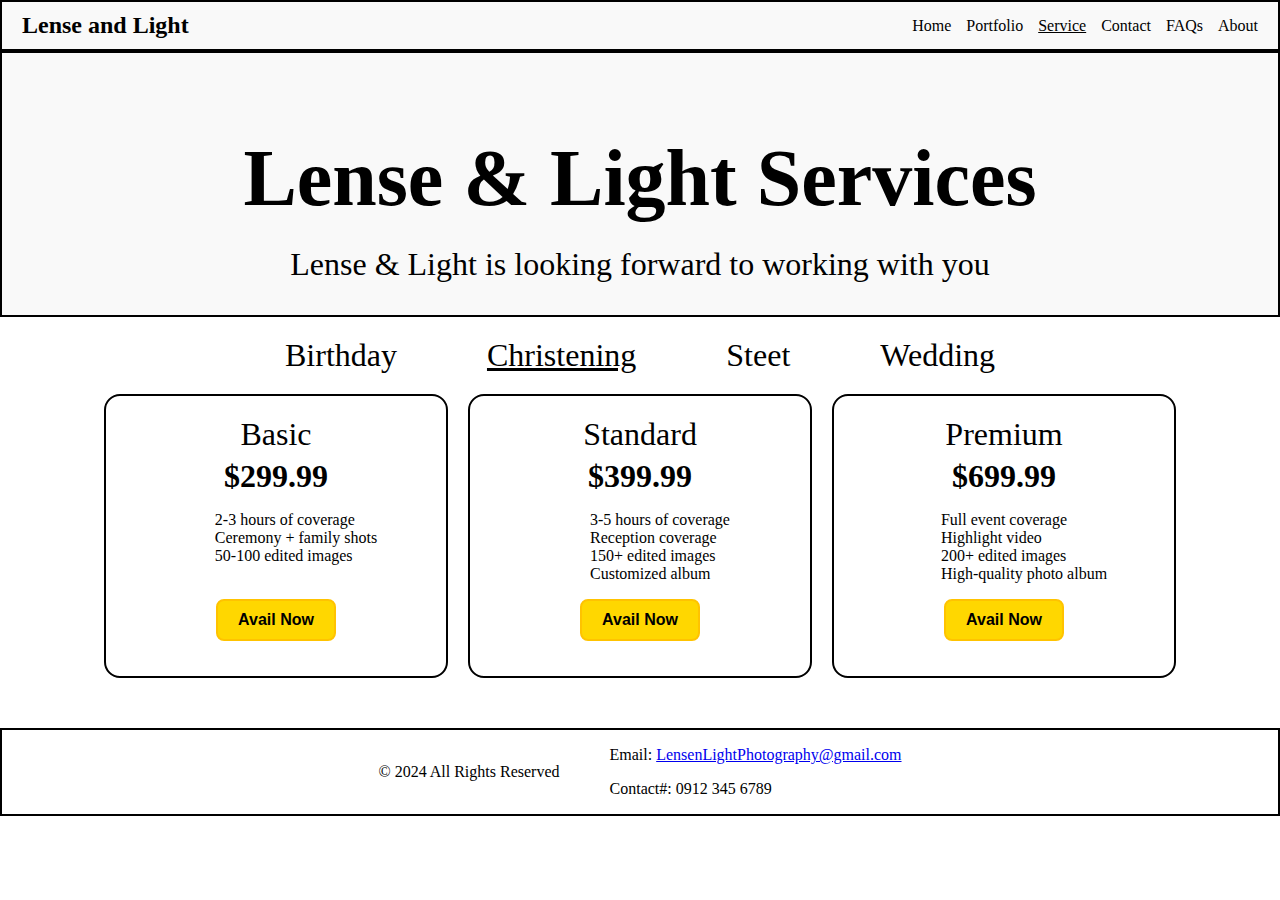
<file: Service-christening.html>
<!DOCTYPE html>
<html lang="en">
<head>
    <meta charset="UTF-8">
    <meta name="viewport" content="width=device-width, initial-scale=1.0">
    <title>Lense and Light</title>
    <link rel="stylesheet" href="style.css">
</head>
<body>

<div class="header-nav">
    <h1 class="title">Lense and Light</h1>

    <nav class="navigation">
      <a href="index.html" target="_self" class="link"> Home</a>
      <a href="portfolio-bday.html" target="_self" class="link"> Portfolio</a>
      <a href="Service-birthday.html" target="_self" class="link" style="text-decoration: underline;"> Service</a>
      <a href="contact.html" target="_self" class="link"> Contact</a>
      <a href="faqs.html" target="_self" class="link"> FAQs</a>
      <a href="about.html" target="_self" class="link"> About</a>
  </nav>

</div>
<div class="greet-container">
    <p class="welcome-services">Lense & Light Services</p>
    <p class="greet-service">Lense & Light is looking forward to  working with you </p>
</div>
<div class="category-price">
  <a href="Service-birthday.html" target="_self" class="link"> Birthday</a>
  <a href="Service-christening.html" target="_self" class="link" style="text-decoration: underline;"> Christening</a>
  <a href="Service-street.html" target="_self" class="link"> Steet</a>
  <a href="Service-wedding.html" target="_self" class="link">Wedding</a>
</div>

<main class="price-container">
  <div class="pricing-container">
    <div class="pricing-plan">
      <div class="plan-title">Basic</div>
      <div class="plan-price">$299.99</div>
      <ul class="plan-features">
        <li>2-3 hours of coverage</li>
        <li>Ceremony + family shots</li>
        <li>50-100 edited images</li>
        <li>&nbsp;</li>
      </ul>
      <button class="plan-button"><a href="contact.html" target="_self" class="links"> Avail Now</a></button>
    </div>
    <div class="pricing-plan">
      <div class="plan-title">Standard</div>
      <div class="plan-price">$399.99</div>
      <ul class="plan-features">
        <li>3-5 hours of coverage</li>
        <li>Reception coverage</li>
        <li>150+ edited images</li>
        <li>Customized album</li>
      </ul>
      <button class="plan-button"><a href="contact.html" target="_self" class="links"> Avail Now</a></button>
    </div>
    <div class="pricing-plan">
      <div class="plan-title">Premium</div>
      <div class="plan-price">$699.99</div>
      <ul class="plan-features">
        <li>Full event coverage</li>
        <li>Highlight video</li>
        <li>200+ edited images</li>
        <li>High-quality photo album</li>
      </ul>
      <button class="plan-button"><a href="contact.html" target="_self" class="links"> Avail Now</a></button>
    </div>
  </div>
</main>
<footer class="credentials">
    <div class="copyright">
        <p>&copy; 2024 All Rights Reserved</p>
    </div>
    <div class="contacts">
        <p class="email">Email: <a href="https://mail.google.com/mail/?view=cm&fs=1&to=MiniMalitia14@gmail.com" target="_block" title="Gmail"> LensenLightPhotography@gmail.com</a></p>
        <p class="number">Contact#: 0912 345 6789</p>
    </div>
</footer>

</body>
</html>
</file>
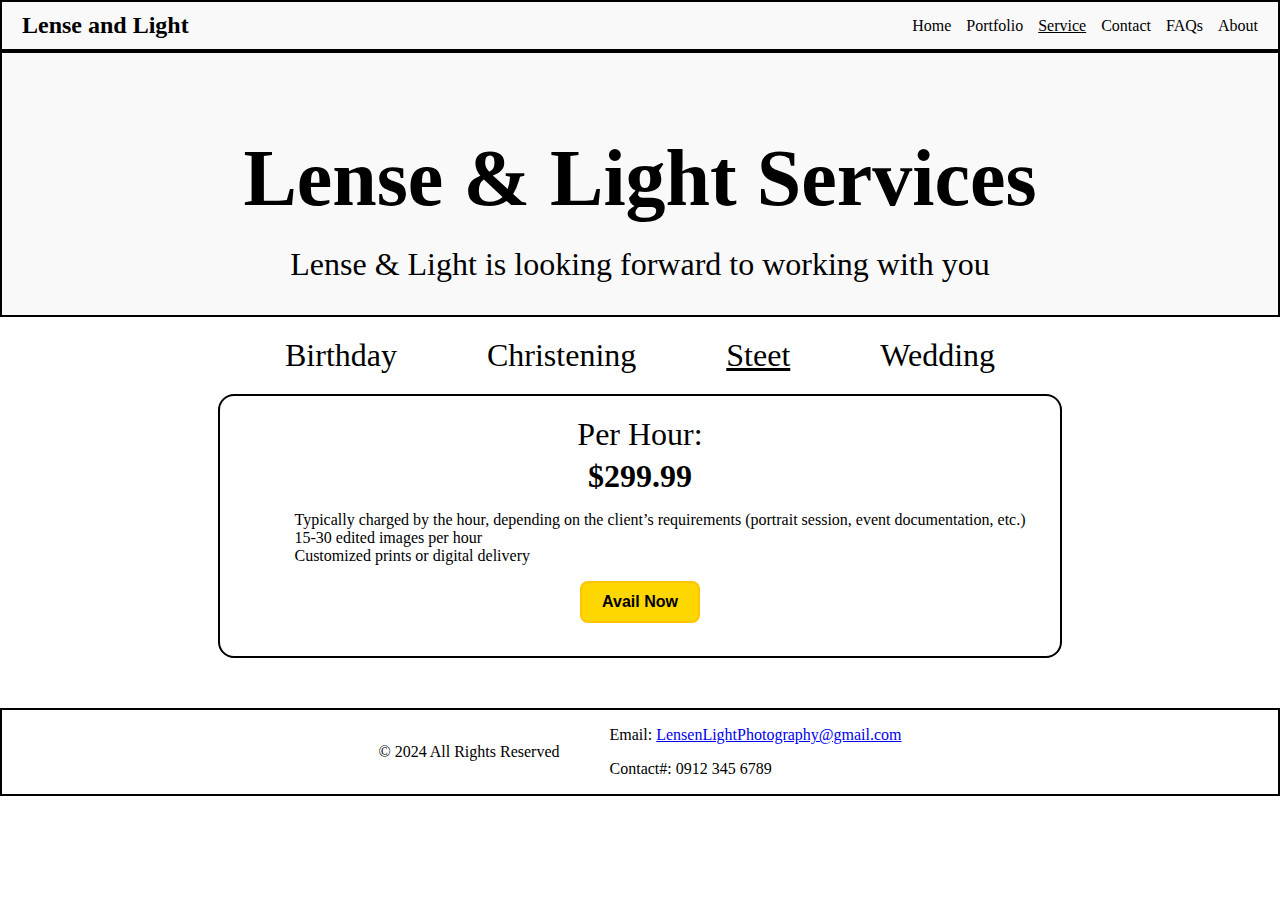
<file: Service-street.html>
<!DOCTYPE html>
<html lang="en">
<head>
    <meta charset="UTF-8">
    <meta name="viewport" content="width=device-width, initial-scale=1.0">
    <title>Lense and Light</title>
    <link rel="stylesheet" href="style.css">
</head>
<body>

<div class="header-nav">
    <h1 class="title">Lense and Light</h1>

    <nav class="navigation">
      <a href="index.html" target="_self" class="link"> Home</a>
      <a href="portfolio-bday.html" target="_self" class="link"> Portfolio</a>
      <a href="Service-birthday.html" target="_self" class="link" style="text-decoration: underline;"> Service</a>
      <a href="contact.html" target="_self" class="link"> Contact</a>
      <a href="faqs.html" target="_self" class="link"> FAQs</a>
      <a href="about.html" target="_self" class="link"> About</a>
  </nav>

</div>
<div class="greet-container">
    <p class="welcome-services">Lense & Light Services</p>
    <p class="greet-service">Lense & Light is looking forward to  working with you </p>
</div>
<div class="category-price">
  <a href="Service-birthday.html" target="_self" class="link"> Birthday</a>
  <a href="Service-christening.html" target="_self" class="link"> Christening</a>
  <a href="Service-street.html" target="_self" class="link" style="text-decoration: underline;"> Steet</a>
  <a href="Service-wedding.html" target="_self" class="link">Wedding</a>
</div>
<main class="price-container">
  <div class="pricing-container">
    <div class="pricing-plan-1">
      <div class="plan-title">Per Hour:</div>
      <div class="plan-price">$299.99</div>
      <ul class="plan-features">
        <li>Typically charged by the hour, depending on the client’s requirements (portrait session, event documentation, etc.)</li>
        <li>15-30 edited images per hour</li>
        <li>Customized prints or digital delivery</li>
      </ul>
      <button class="plan-button"><a href="contact.html" target="_self" class="links"> Avail Now</a></button>
    </div>
  </div>
</main>
<footer class="credentials">
    <div class="copyright">
        <p>&copy; 2024 All Rights Reserved</p>
    </div>
    <div class="contacts">
        <p class="email">Email: <a href="https://mail.google.com/mail/?view=cm&fs=1&to=MiniMalitia14@gmail.com" target="_block" title="Gmail"> LensenLightPhotography@gmail.com</a></p>
        <p class="number">Contact#: 0912 345 6789</p>
    </div>
</footer>

</body>
</html>
</file>
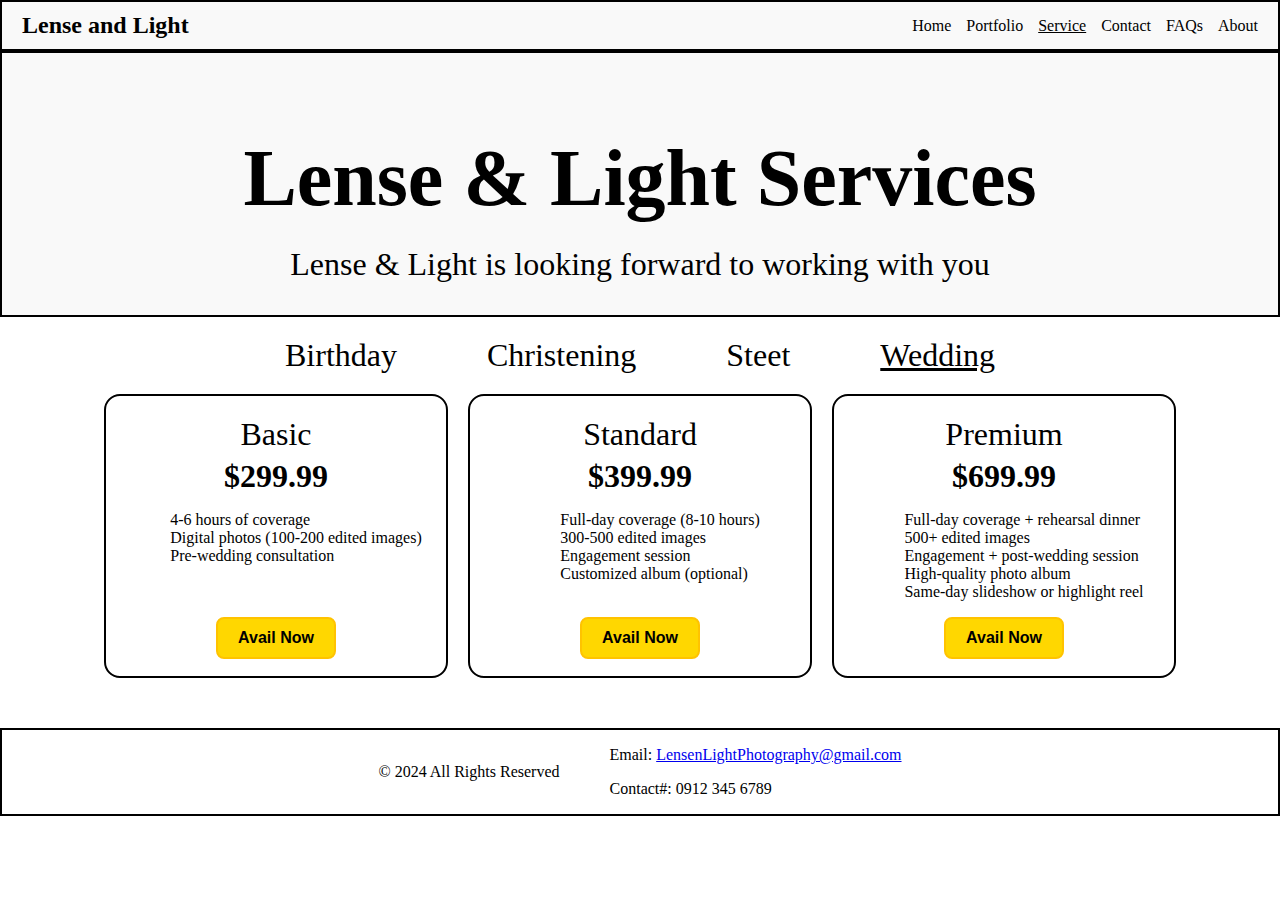
<file: Service-wedding.html>
<!DOCTYPE html>
<html lang="en">
<head>
    <meta charset="UTF-8">
    <meta name="viewport" content="width=device-width, initial-scale=1.0">
    <title>Lense and Light</title>
    <link rel="stylesheet" href="style.css">
</head>
<body>

<div class="header-nav">
    <h1 class="title">Lense and Light</h1>

    <nav class="navigation">
      <a href="index.html" target="_self" class="link"> Home</a>
      <a href="portfolio-bday.html" target="_self" class="link"> Portfolio</a>
      <a href="Service-birthday.html" target="_self" class="link" style="text-decoration: underline;"> Service</a>
      <a href="contact.html" target="_self" class="link"> Contact</a>
      <a href="faqs.html" target="_self" class="link"> FAQs</a>
      <a href="about.html" target="_self" class="link"> About</a>
  </nav>

</div>
<div class="greet-container">
    <p class="welcome-services">Lense & Light Services</p>
    <p class="greet-service">Lense & Light is looking forward to  working with you </p>
</div>
<div class="category-price">
   <a href="Service-birthday.html" target="_self" class="link"> Birthday</a>
   <a href="Service-christening.html" target="_self" class="link"> Christening</a>
   <a href="Service-street.html" target="_self" class="link"> Steet</a>
   <a href="Service-wedding.html" target="_self" class="link" style="text-decoration: underline;">Wedding</a>
</div>
<main class="price-container">
  <div class="pricing-container">
    <div class="pricing-plan">
      <div class="plan-title">Basic</div>
      <div class="plan-price">$299.99</div>
      <ul class="plan-features">
        <li>4-6 hours of coverage</li>
        <li>Digital photos (100-200 edited images)</li>
        <li>Pre-wedding consultation</li>
        <li>&nbsp;</li>
        <li>&nbsp;</li>
      </ul>
      <button class="plan-button"><a href="contact.html" target="_self" class="links"> Avail Now</a></button>
    </div>
    <div class="pricing-plan">
      <div class="plan-title">Standard</div>
      <div class="plan-price">$399.99</div>
      <ul class="plan-features">
        <li>Full-day coverage (8-10 hours)</li>
        <li>300-500 edited images</li>
        <li>Engagement session</li>
        <li>Customized album (optional)</li>
        <li>&nbsp;</li>
      </ul>
      <button class="plan-button"><a href="contact.html" target="_self" class="links"> Avail Now</a></button>
    </div>
    <div class="pricing-plan">
      <div class="plan-title">Premium</div>
      <div class="plan-price">$699.99</div>
      <ul class="plan-features">
        <li>Full-day coverage + rehearsal dinner</li>
        <li>500+ edited images</li>
        <li>Engagement + post-wedding session</li>
        <li>High-quality photo album</li>
        <li>Same-day slideshow or highlight reel</li>
      </ul>
      <button class="plan-button"><a href="contact.html" target="_self" class="links"> Avail Now</a></button>
    </div>
  </div>
</main>
<footer class="credentials">
    <div class="copyright">
        <p>&copy; 2024 All Rights Reserved</p>
    </div>
    <div class="contacts">
        <p class="email">Email: <a href="https://mail.google.com/mail/?view=cm&fs=1&to=MiniMalitia14@gmail.com" target="_block" title="Gmail"> LensenLightPhotography@gmail.com</a></p>
        <p class="number">Contact#: 0912 345 6789</p>
    </div>
</footer>


</body>
</html>
</file>
<file: style.css>
body, h1, nav {
    margin: 0;
    padding: 0;
}

.header-nav {
    display: flex;
    justify-content: space-between; 
    align-items: center;
    padding: 10px 20px;
    border: 2px solid black;
    background-color: #f9f9f9; 
}

.title {
    font-size: 24px;
    font-weight: bold;
}

.navigation {
    display: flex;
    gap: 15px;
}
.link{
    color: #000;
    text-decoration: none;
    cursor: pointer;
    transition: 0.3s ease;
}
.link:hover{
    transform: scale(1.2);
}
.greet-container {
    display: flex;
    flex-direction: column;
    justify-content: center;
    align-items: center; 
    border: 2px solid black;
    background-color: #f9f9f9; 
}

.welcome {
    font-size: 4rem;
    margin-bottom: -10px;
}

.motto {
    font-size: 2rem;
}

.main-container{
    display: flex;
    flex-wrap: wrap;
    justify-content: center;
    align-items: center; 
    gap: 50px;
}

.bd-pic{
    width: 300px;
    padding-top: 50px;
}
.st-pic{
    width: 300px;
    padding-top: 50px;
}
.wed-pic{
    width: 300px;
    padding-top: 50px;
}
.chris-pic{
    width: 300px;
    padding-top: 50px;
}

.pic{
    display: flex;
    flex-direction: column;
    justify-content: center;
    align-items: cent1er; 
    cursor: pointer;
    transition: 0.3s ease;
}

.pic-text{
    font-size: 20px;
    font-weight: bold;
}

.pic:hover{
    transform: scale(1.1);

}
.credentials{
    display: flex;
    justify-content: center;
    align-items: center; 
    bottom: 0;
    left: 0;
    gap: 50px;
    border: 2px solid black;
    margin-top: 50px;
    z-index: -1000;
}
.footer.footer {
    text-align: center;
    padding: 20px;
    background-color: #f0f0f0; 
    position: fixed;
    bottom: 0;
}
.welcome-portfolio {
    font-size: 5rem;
}
.welcome-services {
    font-size: 5rem;
    font-weight: bold;
    margin-bottom: -10px;
}
.greet-service {
    font-size: 2rem;
    
}
/* SERVICE PAGE*/
.category-price{
    display: flex;
    justify-content: center;
    align-items: center; 
    gap: 50px;
}
.category-price a{
    font-size: 2rem;
    transition:  ease;
    cursor: pointer;
    margin: 20px;
}
.category-price a:hover{
    text-decoration: underline;
    transition: scale(1.2);
}
.links{
    color: #000;
    text-decoration: none;
}

    .pricing-container{
        display:flex;
        justify-content: center;
        align-items: center;
        gap: 20px;

    }
    .plan-title{
        font-size: 2rem;
        font-weight: 100;
    }
    .plan-price{
        font-size: 2rem;
        padding-top: 5px;
        font-weight: bold;

    }
    
    .plan-title, .plan-price{
        text-align: center;
    }
    .pricing-plan{
       border: 2px solid black ;
       border-radius: 16px;
       width: 300px;
       height: 240px;
       padding: 20px;
       display: flex;
       flex-direction: column; 
       align-items: center; 
       transition: background-color 0.2s ease-in, color 0.3s ease, transform 0.2s ease;
    }
    .pricing-plan:hover{
        transform: scale(1.1);
    }
    .pricing-plan-1{
        border: 2px solid black ;
        border-radius: 16px;
        width: 800px;
        height: 220px;
        padding: 20px;
        display: flex;
        flex-direction: column; 
        align-items: center; 
        transition: background-color 0.2s ease-in, color 0.3s ease, transform 0.2s ease;
     }
     .pricing-plan-1:hover{
        transform: scale(1.1);
    }
    ul{
        list-style-type: none;
    }
    .plan-button{
        color: #000; 
        background-color: #FFD700; 
        padding: 10px 20px; 
        border: 2px solid #FFC300; 
        border-radius: 8px; 
        font-weight: bold;
        font-size: 16px;
        cursor: pointer;
        transition: background-color 0.3s ease, color 0.3s ease, transform 0.2s ease;
    }
    .plan-button:hover{
        color: #FFFFFF;
        transform: scale(1.1);
        background-color: #FFC300;
    }

/* contact us*/
.welcome-about {
    font-size: 3rem;
    font-weight: bold;
}
.profile-card{
    display: flex;
    justify-content: center;
    align-items: center; 
    width: 100vw;
    height: 50vh;
    gap: 20px;
}
.card-container{
    display: flex;
    width: 500px;
    height: 200px;
    background-color: aquamarine;
    border: 2px solid black;
}
.contact-us-container{
    display: flex;
    justify-content: center;
    align-items: center; 
    gap: 200px;
}
.contact-us-container table{
    font-size: 30px;
    text-align: left;
}
.contact-us-container p{
    font-size: 30px;
    text-align: left;
}
.contact-text{
    display: flex;
    justify-content: center;
    align-items: center; 
    width: 400px;

}
/* back button*/
.back-btn{
    font-size: 60px;
    border: none;
    background-color: white;
    cursor: pointer;
    margin-top: 50px;
    margin-left: 50px;
    transition: 0.6 ease;
}
.back-btn:hover{
    transform: scale(1.1);
}
/*FAQS*/
.faqss{
    font-size: 4rem;
}
.questions{
    font-size: 30px;
    font-weight: bold;
    border: 2px solid black;
    padding: 20px;
    margin: 20px;
    border-radius: 24px;
    transition: 0.2s ease;
}
.questions:hover{
    transform: scale(1.2);
}
.ans{
    font-weight: normal;
}


/*emmemme*/
/**/


.profile-card{
    display: flex;

}
.profile-card-1{
    display: flex;
    gap: 20px;
    margin-top: -50px;
}
.profile-card-2{
    display: flex;
    gap: 20px;
    margin-top: 50px;
}
.profile-card-3{
    display: flex;
    gap: 20px;
    margin-top: 50px;
}

.card{
    background-color: rgb(166, 166, 238);
    padding: 20px;
    border: solid 5px;
    border-radius: 20px;
    width: 500px;
    display: flex;
    flex-direction: row;
    
}


.picture{
    width: 200px;
    margin-bottom: -30px;
}
.profiles{
    align-items: center;
    flex: 1;
    margin-left: -30px;

}


.name{
    color: black;
    margin-bottom: -15px;
    font-size: 30px;
    font-weight: 200px;
    font-variant: small-caps;
}

.occupation{
    color: black;
    font-family: 'Courier New', Courier, monospace;
    font-size: 25px;
    font-variant: normal;
}

.information{
    flex: 1;
    font-weight: 200px;
    margin-left: -190px;
    margin-right: -40px;
  
}

.quote-motto-name{
    font-size: 15px;
    font-variant: small-caps;
    font-family: 'Segoe UI', Tahoma, Geneva, Verdana, sans-serif;
    font-weight: 200px;
}
.quote-motto{
    color: black;
    font-size: 20px;
    font-variant: small-caps;
    font-family: 'Segoe UI', Tahoma, Geneva, Verdana, sans-serif;
    font-weight: 200px;
}
</file>
